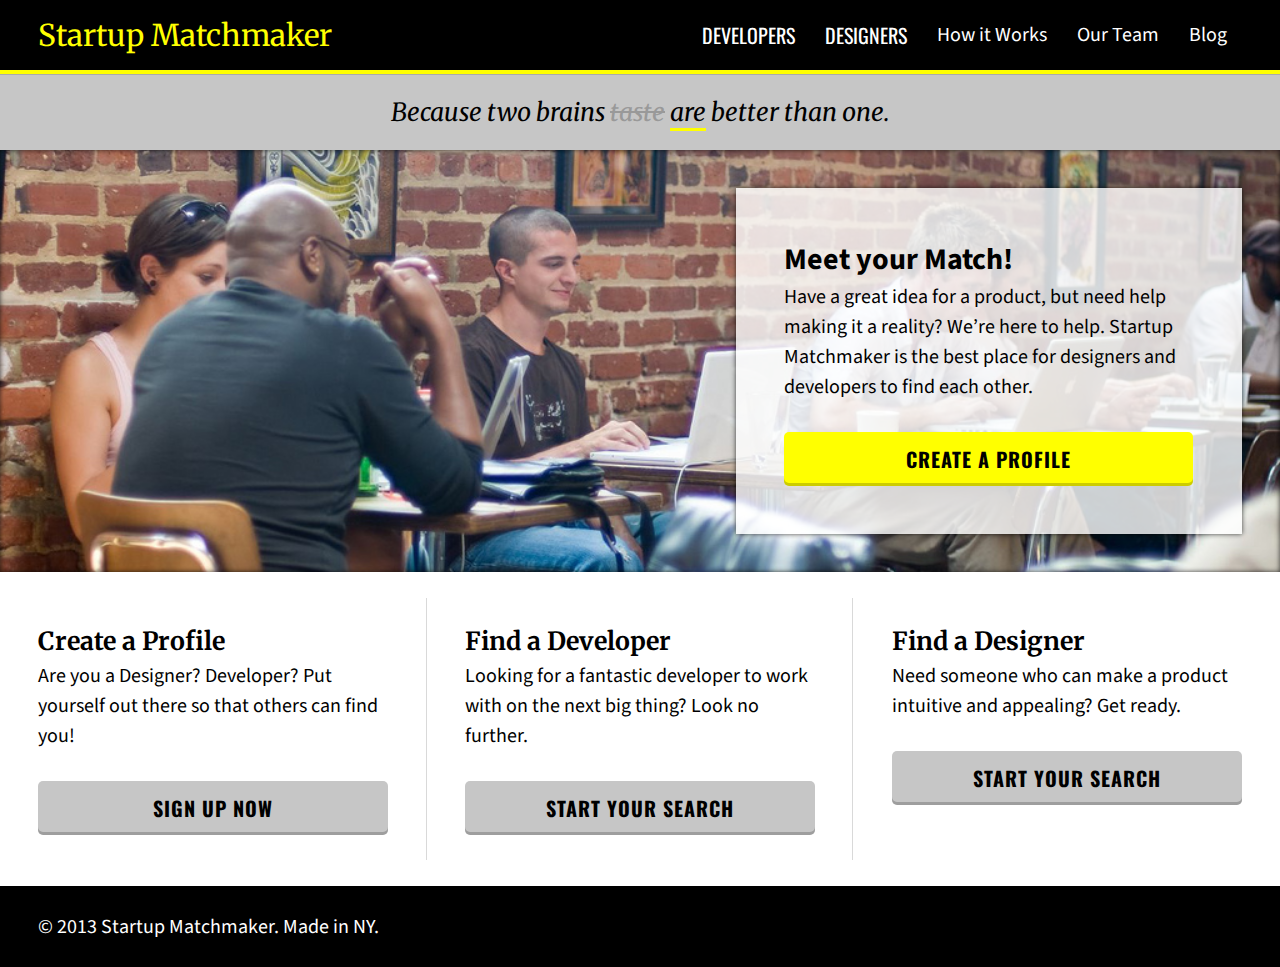
<file: Startupmatchmaker/index.html>
<!doctype html>
<html lang="en-us">
<head>
	<meta charset="utf-8">
	<title>Startup Matchmaker</title>
	<link href='http://fonts.googleapis.com/css?family=Source+Sans+Pro:400,700|Oswald:700|Merriweather:700,700italic' rel='stylesheet' type='text/css'>
	<link rel="stylesheet" href="css/reset.css">
	<link rel="stylesheet" href="css/styles.css">
</head>
<body>
	<header id="page-header">
		<div class="wrapper">
			<h1><a href="index.html">Startup Matchmaker</a></h1>
			<nav>
				<ul>
					<li><strong><a href="developers.html">Developers</a></strong></li>
					<li><strong><a href="designers.html">Designers</a></strong></li>			
					<li><a href="how.html">How it Works</a></li>			
					<li><a href="team.html">Our Team</a></li>			
					<li><a href="blog.html">Blog</a></li>			
				</ul>
			</nav>
		</div>
	</header>
	<p class="tagline">Because two brains <del>taste</del> <ins>are</ins> better than&nbsp;one.</p>
	<section class="banner">
		<div class="wrapper">
			<div class="blurb">
				<h2>Meet your Match!</h2>
				<p>Have a great idea for a product, but need help making it a reality? We’re here to help. Startup Matchmaker is the best place for designers and developers to find each other.</p>
				<a class="button" href="#">Create a Profile</a>
			</div>
		</div>
	</section>
	<div class="wrapper">
		<section class="touts">
			<section class="tout">
				<header>
					<h3>Create a Profile</h3>
				</header>
				<p>Are you a Designer? Developer? Put yourself out there so that others can find you!</p>
				<a class="button" href="#">Sign Up Now</a>
			</section>
			<section class="tout">
				<header>
					<h3>Find a Developer</h3>
				</header>
				<p>Looking for a fantastic developer to work with on the next big thing? Look no further.</p>
				<a class="button" href="developers.html">Start Your Search</a>
			</section>
			<section class="tout">
				<header>
					<h3>Find a Designer</h3>
				</header>
				<p>Need someone who can make a product intuitive and appealing? Get ready.</p>
				<a class="button" href="designers.html">Start Your Search</a>
			</section>
		</section>
	</div>
	<footer>
		<div class="wrapper">
			© 2013 Startup Matchmaker. Made in NY.
		</div>
	</footer>
</body>
</html>
</file>
<file: Startupmatchmaker/css/styles.css>
body {
	font-family: 'Source Sans Pro', sans-serif;
	font-size: 20px;
	line-height: 1.5;
	cursor: default;
}

.wrapper {
	max-width: 1280px;
	margin: auto;
}

h1 {
	font-size: 2em;
	line-height: 1;
}
h2 {
	font-size: 1.5em;
	font-weight: bold;
}
h3 {
	font-family: 'Merriweather', serif;
	font-size: 1.25em;
	font-weight: bold;
}
p {
	margin: 0 0 1.5em 0;
}

.button {
	font-family: 'Oswald', sans-serif;
	text-decoration: none;
	text-transform: uppercase;
	letter-spacing: 1px;
	font-weight: bold;
	background: yellow;
	color: black;
	display: block;
	text-align: center;
	padding: 12px;
	box-shadow: inset 0 -3px 0 rgba(0,0,0,.2);
	border-radius: 5px;
}

#page-header {
	background: black;
	color: white;
	overflow: hidden;
	border-bottom: 4px solid yellow;
	padding: 0 3%;
}
#page-header a {
	color: inherit;
	text-decoration: none;
}
#page-header h1 {
	float: left;
	color: yellow;
	font-family: 'Merriweather', serif;
	font-size: 1.5em;
	margin: 20px 0 0 0;
}
#page-header nav {
	float: right;
}
#page-header nav li {
	float: left;
}
#page-header nav a {
	display: block;
	padding: 20px 15px;
}
#page-header nav li a:hover {
	color: yellow;
}
#page-header nav li.active a {
	background: #666;
}
#page-header nav strong {
	font-family: 'Oswald', sans-serif;
	text-transform: uppercase;
}
#page-header nav strong a {
}


.tagline {
	font-family: 'Merriweather', serif;
	text-align: center;
	margin: 0;
	padding: 1em 3%;
	font-size: 1.25em;
	line-height: 1em;
	font-style: italic;
	background: #C6C6C6;
	border-top: 1px solid #AAA;
}
.tagline del {
	color: #999;
}
.tagline ins {
	text-decoration: none;
	border-bottom: 3px solid yellow;
}

.banner {
	background: url(../images/coworking.jpg) center center no-repeat;
	background-size: cover;
	overflow: hidden;
	padding: 3%;
	box-shadow: inset 0 0 5px rgba(0,0,0,.75);
}

.blurb {
	background: rgba(255,255,255,.8);
	width: 34%;
	margin: 0 auto;
	padding: 4%;
	float: right;
	box-shadow: 0 0 5px rgba(0,0,0,.75);
}

.touts {
	background: #EEE;
	background: white;
	overflow: hidden;
	padding: 2% 0;
}
.tout {
	float: left;
	width: 27.3333%;
	padding: 2% 3%;
	box-shadow: inset -1px 0 0 rgba(0,0,0,.15);
}
.tout:last-child {
	box-shadow: none;
}
.tout .button {
	background: #C6C6C6;
}

.profiles {
	background: #C6C6C6;
	padding: 10px;
}
.cards {
	overflow: hidden;
}
.card {
	float: left;
	width: 25%;
}
.card img {
	max-width: 100%;
}
.card article {
	background: white;
	margin: 10px;
	padding: 10px;
}
.card .button {
	font-size: .75em;
}

.tags {
	overflow: hidden;
	margin-bottom: 10px;
}
.tags li {
	float: left;
}
.tags li a {
	display: block;
	background: #666;
	padding: 1px 12px;
	border-radius: 100px;
	font-size: .75em;
	margin: 0 5px 5px 0;
	color: white;
	text-decoration: none;
}

footer {
	background: black;
	color: white;
	padding: 2% 3%;
}
body {
	font-family: 'Source Sans Pro', sans-serif;
	font-size: 20px;
	line-height: 1.5;
	cursor: default;
}

.wrapper {
	max-width: 1280px;
	margin: auto;
}

h1 {
	font-size: 2em;
	line-height: 1;
}
h2 {
	font-size: 1.5em;
	font-weight: bold;
}
h3 {
	font-family: 'Merriweather', serif;
	font-size: 1.25em;
	font-weight: bold;
}
p {
	margin: 0 0 1.5em 0;
}

.button {
	font-family: 'Oswald', sans-serif;
	text-decoration: none;
	text-transform: uppercase;
	letter-spacing: 1px;
	font-weight: bold;
	background: yellow;
	color: black;
	display: block;
	text-align: center;
	padding: 12px;
	box-shadow: inset 0 -3px 0 rgba(0,0,0,.2);
	border-radius: 5px;
}

#page-header {
	background: black;
	color: white;
	overflow: hidden;
	border-bottom: 4px solid yellow;
	padding: 0 3%;
}
#page-header a {
	color: inherit;
	text-decoration: none;
}
#page-header h1 {
	float: left;
	color: yellow;
	font-family: 'Merriweather', serif;
	font-size: 1.5em;
	margin: 20px 0 0 0;
}
#page-header nav {
	float: right;
}
#page-header nav li {
	float: left;
}
#page-header nav a {
	display: block;
	padding: 20px 15px;
}
#page-header nav li a:hover {
	color: yellow;
}
#page-header nav li.active a {
	background: #666;
}
#page-header nav strong {
	font-family: 'Oswald', sans-serif;
	text-transform: uppercase;
}
#page-header nav strong a {
}


.tagline {
	font-family: 'Merriweather', serif;
	text-align: center;
	margin: 0;
	padding: 1em 3%;
	font-size: 1.25em;
	line-height: 1em;
	font-style: italic;
	background: #C6C6C6;
	border-top: 1px solid #AAA;
}
.tagline del {
	color: #999;
}
.tagline ins {
	text-decoration: none;
	border-bottom: 3px solid yellow;
}

.banner {
	background: url(../images/coworking.jpg) center center no-repeat;
	background-size: cover;
	overflow: hidden;
	padding: 3%;
	box-shadow: inset 0 0 5px rgba(0,0,0,.75);
}

.blurb {
	background: rgba(255,255,255,.8);
	width: 34%;
	margin: 0 auto;
	padding: 4%;
	float: right;
	box-shadow: 0 0 5px rgba(0,0,0,.75);
}

.touts {
	background: #EEE;
	background: white;
	overflow: hidden;
	padding: 2% 0;
}
.tout {
	float: left;
	width: 27.3333%;
	padding: 2% 3%;
	box-shadow: inset -1px 0 0 rgba(0,0,0,.15);
}
.tout:last-child {
	box-shadow: none;
}
.tout .button {
	background: #C6C6C6;
}

.profiles {
	background: #C6C6C6;
	padding: 10px;
}
.cards {
	overflow: hidden;
}
.card {
	float: left;
	width: 25%;
}
.card img {
	max-width: 100%;
}
.card article {
	background: white;
	margin: 10px;
	padding: 10px;
}
.card .button {
	font-size: .75em;
}

.tags {
	overflow: hidden;
	margin-bottom: 10px;
}
.tags li {
	float: left;
}
.tags li a {
	display: block;
	background: #666;
	padding: 1px 12px;
	border-radius: 100px;
	font-size: .75em;
	margin: 0 5px 5px 0;
	color: white;
	text-decoration: none;
}

footer {
	background: black;
	color: white;
	padding: 2% 3%;
}
body {
	font-family: 'Source Sans Pro', sans-serif;
	font-size: 20px;
	line-height: 1.5;
	cursor: default;
}

.wrapper {
	max-width: 1280px;
	margin: auto;
}

h1 {
	font-size: 2em;
	line-height: 1;
}
h2 {
	font-size: 1.5em;
	font-weight: bold;
}
h3 {
	font-family: 'Merriweather', serif;
	font-size: 1.25em;
	font-weight: bold;
}
p {
	margin: 0 0 1.5em 0;
}

.button {
	font-family: 'Oswald', sans-serif;
	text-decoration: none;
	text-transform: uppercase;
	letter-spacing: 1px;
	font-weight: bold;
	background: yellow;
	color: black;
	display: block;
	text-align: center;
	padding: 12px;
	box-shadow: inset 0 -3px 0 rgba(0,0,0,.2);
	border-radius: 5px;
}

#page-header {
	background: black;
	color: white;
	overflow: hidden;
	border-bottom: 4px solid yellow;
	padding: 0 3%;
}
#page-header a {
	color: inherit;
	text-decoration: none;
}
#page-header h1 {
	float: left;
	color: yellow;
	font-family: 'Merriweather', serif;
	font-size: 1.5em;
	margin: 20px 0 0 0;
}
#page-header nav {
	float: right;
}
#page-header nav li {
	float: left;
}
#page-header nav a {
	display: block;
	padding: 20px 15px;
}
#page-header nav li a:hover {
	color: yellow;
}
#page-header nav li.active a {
	background: #666;
}
#page-header nav strong {
	font-family: 'Oswald', sans-serif;
	text-transform: uppercase;
}
#page-header nav strong a {
}


.tagline {
	font-family: 'Merriweather', serif;
	text-align: center;
	margin: 0;
	padding: 1em 3%;
	font-size: 1.25em;
	line-height: 1em;
	font-style: italic;
	background: #C6C6C6;
	border-top: 1px solid #AAA;
}
.tagline del {
	color: #999;
}
.tagline ins {
	text-decoration: none;
	border-bottom: 3px solid yellow;
}

.banner {
	background: url(../images/coworking.jpg) center center no-repeat;
	background-size: cover;
	overflow: hidden;
	padding: 3%;
	box-shadow: inset 0 0 5px rgba(0,0,0,.75);
}

.blurb {
	background: rgba(255,255,255,.8);
	width: 34%;
	margin: 0 auto;
	padding: 4%;
	float: right;
	box-shadow: 0 0 5px rgba(0,0,0,.75);
}

.touts {
	background: #EEE;
	background: white;
	overflow: hidden;
	padding: 2% 0;
}
.tout {
	float: left;
	width: 27.3333%;
	padding: 2% 3%;
	box-shadow: inset -1px 0 0 rgba(0,0,0,.15);
}
.tout:last-child {
	box-shadow: none;
}
.tout .button {
	background: #C6C6C6;
}

.profiles {
	background: #C6C6C6;
	padding: 10px;
}
.cards {
	overflow: hidden;
}
.card {
	float: left;
	width: 25%;
}
.card img {
	max-width: 100%;
}
.card article {
	background: white;
	margin: 10px;
	padding: 10px;
}
.card .button {
	font-size: .75em;
}

.tags {
	overflow: hidden;
	margin-bottom: 10px;
}
.tags li {
	float: left;
}
.tags li a {
	display: block;
	background: #666;
	padding: 1px 12px;
	border-radius: 100px;
	font-size: .75em;
	margin: 0 5px 5px 0;
	color: white;
	text-decoration: none;
}

footer {
	background: black;
	color: white;
	padding: 2% 3%;
}
</file>
